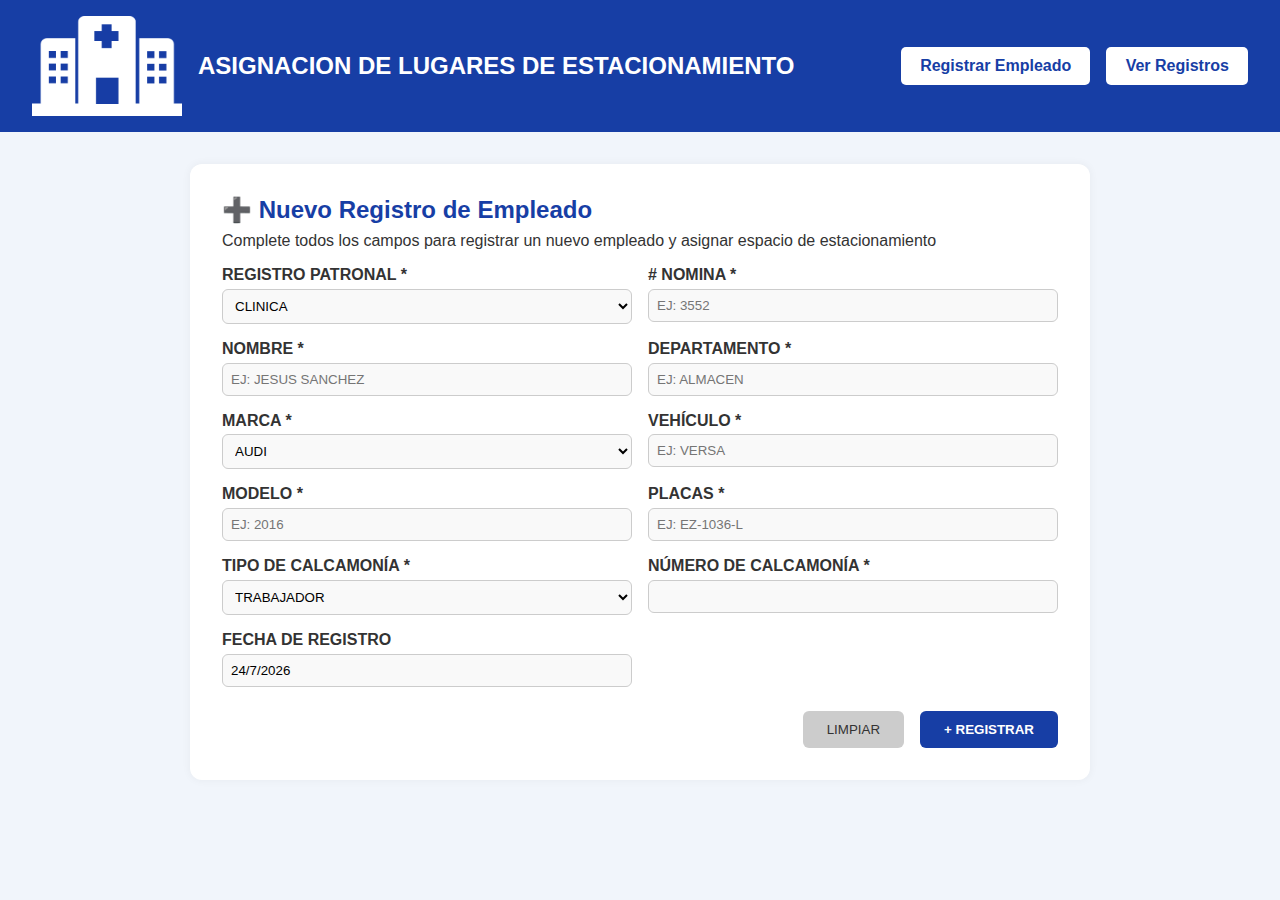
<file: index.html>
<!DOCTYPE html>
<html lang="es">
<head>
    <meta charset="UTF-8">
    <meta name="viewport" content="width=device-width, initial-scale=1.0">
    <link rel="stylesheet" href="style.css">
    <title>ESTACIONAMIENTO</title>
</head>
<body>

    <header>
        <div class="logo-container">
            <a href="index.html">
                <img src="hospital.png" alt="Logo de la organización" class="logo">
            </a>
            <h2>ASIGNACION DE LUGARES DE ESTACIONAMIENTO</h2>
        </div>
        <nav class="nav-buttons">
            <a href="index.html" class="nav-link">Registrar Empleado</a>
            <a href="registros.html" class="nav-link">Ver Registros</a>
        </nav> 
    </header>

    <main>
    <section class="form-section"> 
        <h2>➕ Nuevo Registro de Empleado</h2>
        <p>Complete todos los campos para registrar un nuevo empleado y asignar espacio de estacionamiento</p>

        <form id="registro-form">
        <div class="form-grid">

            <div>
                <label>REGISTRO PATRONAL *</label>
                <select name="RegistroPatronal" id="RegistroPatronal" required>
                <option value="CLINICA">CLINICA</option>
                <option value="GRUPO">GRUPO</option>
                </select>
            </div>

            <div>
                <label># NOMINA *</label>
                <input type="text" name="Nomina" placeholder="EJ: 3552" id="Nomina" required>
            </div>

            <div>
                <label>NOMBRE *</label>
                <input type="text" name="Nombre" placeholder="EJ: JESUS SANCHEZ" id="Nombre" required>
            </div>

            <div>
                <label>DEPARTAMENTO *</label>
                <input type="text" name="Departamento" placeholder="EJ: ALMACEN" id="Departamento" required>
            </div>

            <div>
                <label>MARCA *</label>
                <select name="Marca" id="Marca" required>
                <option value="AUDI">AUDI</option>
                <option value="CADILAC">CADILAC</option>
                <option value="CHEVROLET">CHEVROLET</option>
                <option value="FORD">FORD</option>
                <option value="HONDA">HONDA</option>
                <option value="HYUNDAI">HYUNDAI</option>
                <option value="KIA">KIA</option>
                <option value="MAZDA">MAZDA</option>
                <option value="MERCEDEZ BENZ">MERCEDEZ BENZ</option>
                <option value="MINICOOPER">MINICOOPER</option>
                <option value="NISSAN">NISSAN</option>
                <option value="PEUGEOT">PEUGEOT</option>
                <option value="RENAULT">RENAULT</option>
                <option value="TOYOTA">TOYOTA</option>
                <option value="VOLKSWAGEN">VOLKSWAGEN</option>
                <option value="CHRYSLER">CHRYSLER</option>
                </select>
            </div>

            <div>
                <label>VEHÍCULO *</label>
                <input type="text" name="Vehiculo" placeholder="EJ: VERSA" id="Vehiculo" required>
            </div>
            <div>
                <label>MODELO *</label>
                <input type="number" name="Modelo" placeholder="EJ: 2016" id="Modelo"  required>
            </div>

            <div>
                <label>PLACAS *</label>
                <input type="text" name="Placas" placeholder="EJ: EZ-1036-L" id="Placas" required>
            </div>

            <div>
                <label>TIPO DE CALCAMONÍA *</label>
                <select name="TipoCalcamonia" id="TipoCalcamonia" required>
                <option value="TRABAJADOR">TRABAJADOR</option>
                <option value="MEDICO">MEDICO</option>
                <option value="JEFATURA">JEFATURA</option>
                </select>
            </div>

            <div>
                <label>NÚMERO DE CALCAMONÍA *</label>
                <input type="number" name="NumeroCalcamonia" id="NumeroCalcamonia" required>
            </div>


            <div>
                <label for="Fecha">FECHA DE REGISTRO</label>
                <input type="text" id="Fecha" name="Fecha" readonly>
            </div>

            </div>

            <div class="form-buttons">
            <button type="reset" class="btn-secondary">LIMPIAR</button>
            <button type="submit" class="btn-primary">+ REGISTRAR</button>
            </div>

        </form>
        </section>
    </main>

<script src="script.js"></script>
</body>
</html>
</file>
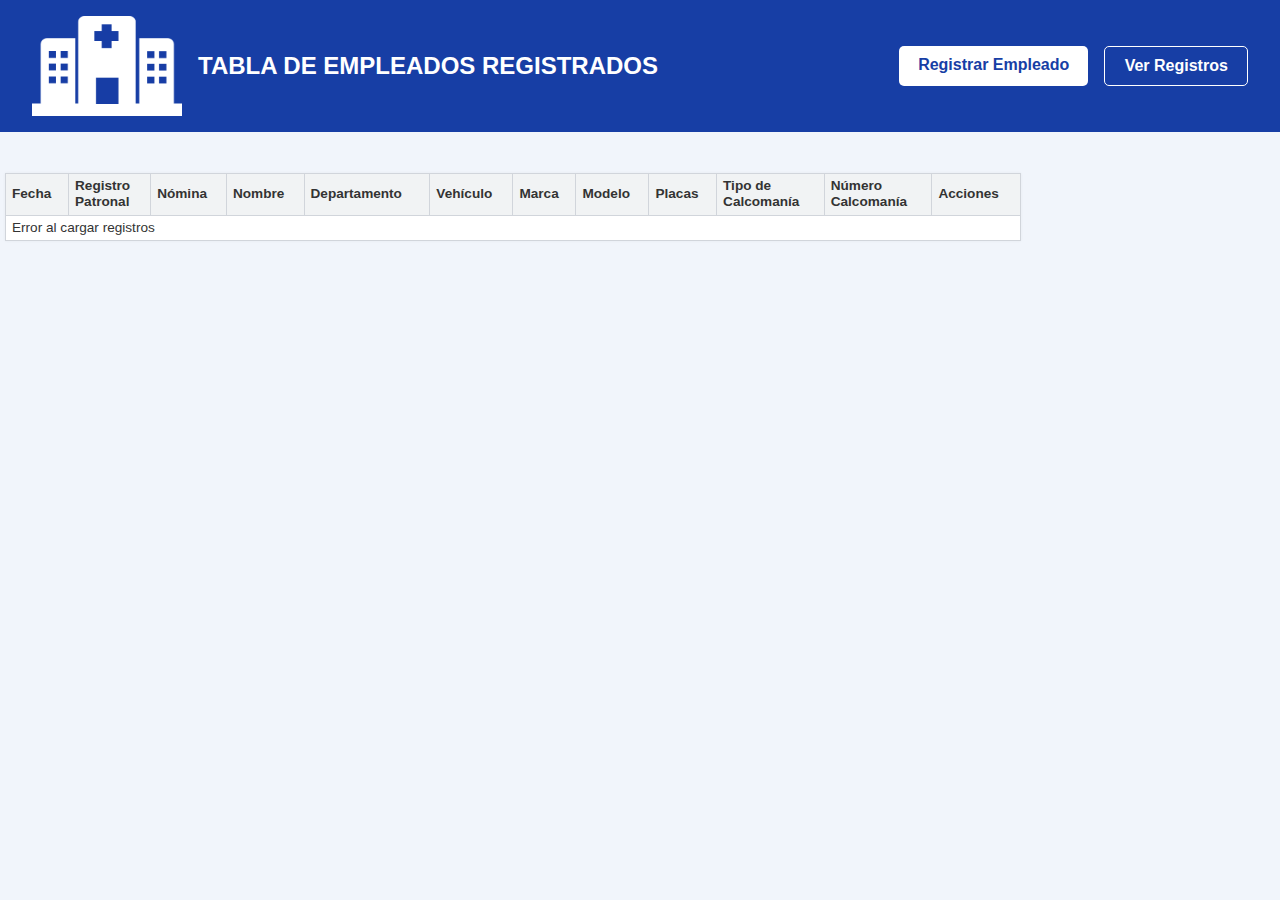
<file: registros.html>
<!DOCTYPE html>
<html lang="es">
<head>
    <meta charset="UTF-8">
    <title>Registros de Empleados</title>
    <link rel="stylesheet" href="style.css">
</head>
<body>
    <header>
        <div class="logo-container">
            <a href="index.html">
                <img src="hospital.png" alt="Logo de la organización" class="logo">
            </a>
            <h2>TABLA DE EMPLEADOS REGISTRADOS</h2>
        </div>
        <nav class="nav-buttons">
            <a href="index.html" class="nav-link">Registrar Empleado</a>
            <a href="registros.html" class="nav-link active">Ver Registros</a>
        </nav>
    </header>
    <br><br>
    <div class="tabla-container">
        <table id="tablaRegistros">
            <thead>
                <tr>
                    <th>Fecha</th>
                    <th>Registro <br> Patronal</th>
                    <th>Nómina</th>
                    <th>Nombre</th>
                    <th>Departamento</th>
                    <th>Vehículo</th>
                    <th>Marca</th>
                    <th>Modelo</th>
                    <th>Placas</th>
                    <th>Tipo de<br> Calcomanía</th>
                    <th>Número <br> Calcomanía</th>
                    <th>Acciones</th>
                </tr>
            </thead>
            <tbody></tbody>
        </table>
    </div>
    <script src="script.js"></script>
</body>
</html>
</file>
<file: style.css>
/* Reset */
* {
    margin: 0;
    padding: 0;
    box-sizing: border-box;
}

/* Fuente base */
body {
    font-family: 'Segoe UI', sans-serif;
    background: #f1f5fb;
    color: #333;
}

/* Header */
header {
    background-color: #173ea5;
    color: white;
    padding: 1rem 2rem;
    display: flex;
    justify-content: space-between;
    align-items: center;
    flex-wrap: wrap;
}

.logo-container {
    display: flex;
    align-items: center;
    gap: 1rem;
}

.logo {
    width: 150px;
    height: 100px;
    display: flex;
    justify-content: center;
    align-items: center;
    font-weight: bold;
}

.subtitulo {
    font-size: 0.85rem;
    margin-top: 0.2rem;
}

/* Nav */
.nav-buttons {
    display: flex;
    gap: 1rem;
}

.nav-link {
    background: white;
    color: #173ea5;
    padding: 0.6rem 1.2rem;
    border-radius: 5px;
    text-decoration: none;
    font-weight: bold;
    transition: background 0.3s ease;
}

.nav-link:hover,
.nav-link.active {
    background-color: #173ea5;
    color: white;
    border: 1px solid white;
}

/* Main */
main {
    padding: 2rem;
}

/* Formulario */
.form-section {
    background: white;
    padding: 2rem;
    border-radius: 12px;
    box-shadow: 0 0 10px rgba(0,0,0,0.05);
    max-width: 900px;
    margin: 0 auto;
}

.form-section h2 {
    color: #173ea5;
    margin-bottom: 0.5rem;
}

.form-grid {
    display: grid;
    grid-template-columns: repeat(auto-fit, minmax(280px, 1fr));
    gap: 1rem;
    margin-top: 1rem;
}

.form-grid label {
    display: block;
    font-weight: 600;
    margin-bottom: 0.3rem;
}

.form-grid input,
.form-grid select {
    width: 100%;
    padding: 0.5rem;
    border-radius: 6px;
    border: 1px solid #ccc;
    background-color: #f9f9f9;
}

input[type="text"] {
    text-transform: uppercase;
}

.form-buttons {
    margin-top: 1.5rem;
    display: flex;
    gap: 1rem;
    justify-content: flex-end;
}

.btn-primary {
    background-color: #173ea5;
    color: white;
    border: none;
    padding: 0.7rem 1.5rem;
    border-radius: 6px;
    cursor: pointer;
    font-weight: bold;
}

.btn-primary:hover {
    background-color: #0f2f7c;
}

.btn-secondary {
    background-color: #ccc;
    color: #333;
    border: none;
    padding: 0.7rem 1.5rem;
    border-radius: 6px;
    cursor: pointer;
}

.btn-secondary:hover {
    background-color: #aaa;
}


.tabla-container {
    padding: 5px;
    overflow-x: auto;
}

table {
    width: 80%;
    border-collapse: collapse;
    background-color: white;
    box-shadow: 0 0 3px rgba(0,0,0,0.05);
    font-size: 0.85em;
}

thead {
    background-color: #f1f3f4;
}

th, td {
    border: 1px solid #d1d5db;
    padding: 4px 6px;
    text-align: left;
    line-height: 1.2;
}
</file>
